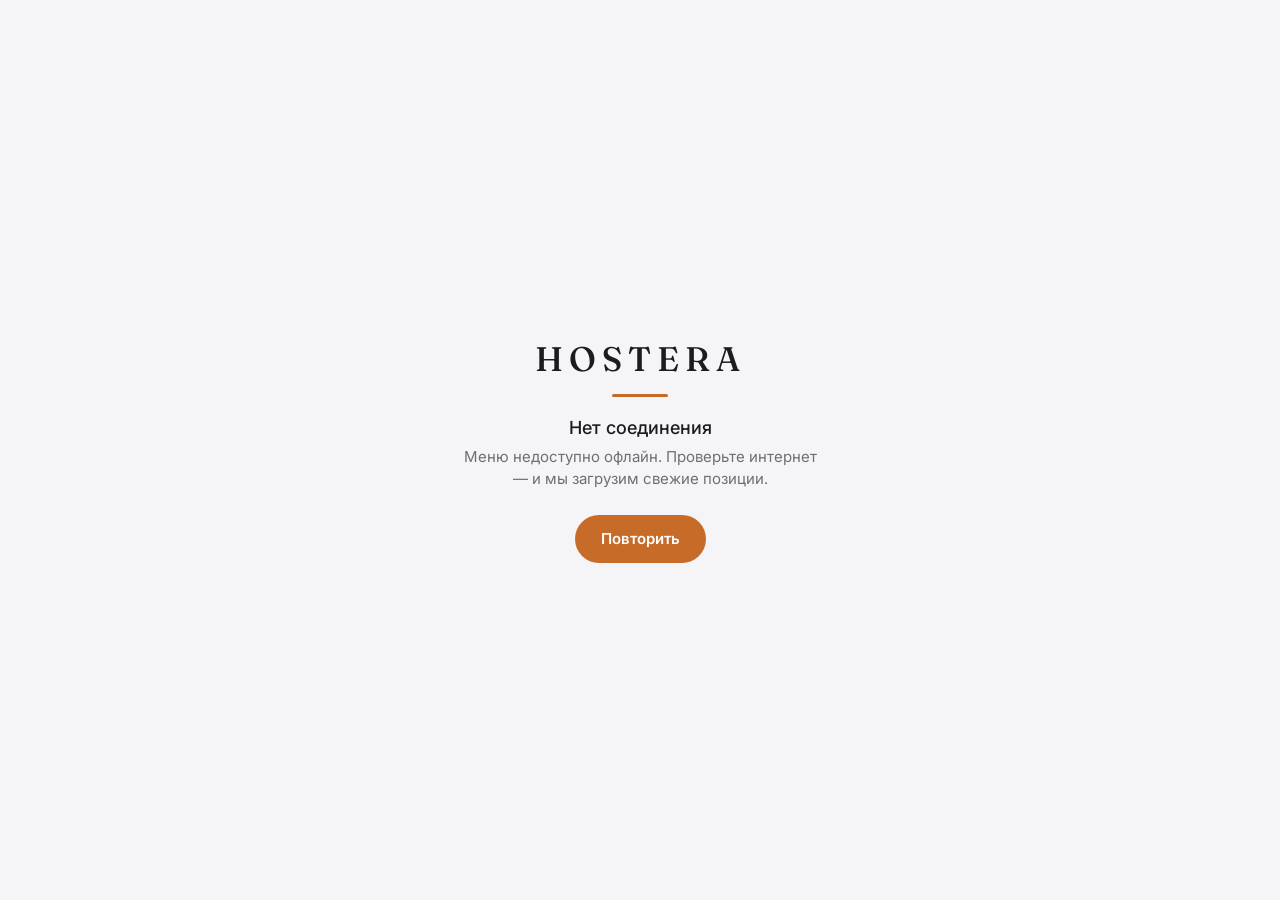
<file: offline.html>
<!doctype html>
<html lang="en">
<head>
  <meta charset="utf-8" />
  <meta name="viewport" content="width=device-width,initial-scale=1,viewport-fit=cover" />
  <title>Hostera — офлайн</title>
  <meta name="theme-color" media="(prefers-color-scheme: light)" content="#F5F5F7" />
  <meta name="theme-color" media="(prefers-color-scheme: dark)" content="#1C1C1E" />
  <link rel="preconnect" href="https://fonts.googleapis.com" />
  <link rel="preconnect" href="https://fonts.gstatic.com" crossorigin />
  <link href="https://fonts.googleapis.com/css2?family=Fraunces:opsz,wght@9..144,500&family=Inter:wght@400;500&display=swap" rel="stylesheet" />
  <style>
    :root{
      --bg:#F5F5F7; --text:#1C1C1E; --muted:#6E6E73; --accent:#C76B28; --card:#FFFFFF; --stroke:#E0E0E0;
    }
    @media (prefers-color-scheme: dark){
      :root{ --bg:#1C1C1E; --text:#F5F5F7; --muted:#8E8E93; --accent:#D9883F; --card:#2C2C2E; --stroke:#3A3A3C; }
    }
    *{ box-sizing:border-box; font-family:'Inter',-apple-system,BlinkMacSystemFont,'Segoe UI',sans-serif; }
    html,body{ margin:0; height:100%; }
    body{
      background:var(--bg); color:var(--text);
      min-height:100svh; min-height:100dvh;
      display:flex; align-items:center; justify-content:center;
      padding:calc(24px + env(safe-area-inset-top)) 24px calc(24px + env(safe-area-inset-bottom));
      -webkit-font-smoothing:antialiased;
    }
    .box{ text-align:center; max-width:360px; }
    .mark{ font-family:'Fraunces',Georgia,serif; font-weight:500; font-size:34px; letter-spacing:6px; margin:0 0 4px; }
    .rule{ width:56px; height:3px; background:var(--accent); border-radius:2px; margin:14px auto 20px; }
    h1{ font-size:18px; font-weight:500; margin:0 0 8px; }
    p{ color:var(--muted); font-size:15px; line-height:1.5; margin:0 0 24px; }
    button{
      appearance:none; border:none; cursor:pointer;
      background:var(--accent); color:#fff; font-size:15px; font-weight:600;
      height:48px; padding:0 26px; border-radius:999px;
      touch-action:manipulation; -webkit-tap-highlight-color:transparent;
    }
    button:active{ transform:scale(0.98); }
  </style>
</head>
<body>
  <div class="box">
    <div class="mark">HOSTERA</div>
    <div class="rule"></div>
    <h1>Нет соединения</h1>
    <p>Меню недоступно офлайн. Проверьте интернет — и мы загрузим свежие позиции.</p>
    <button type="button" onclick="location.reload()">Повторить</button>
  </div>
  <script>
    // Автоповтор при восстановлении сети
    window.addEventListener('online', function(){ location.reload(); });
  </script>
</body>
</html>
</file>
